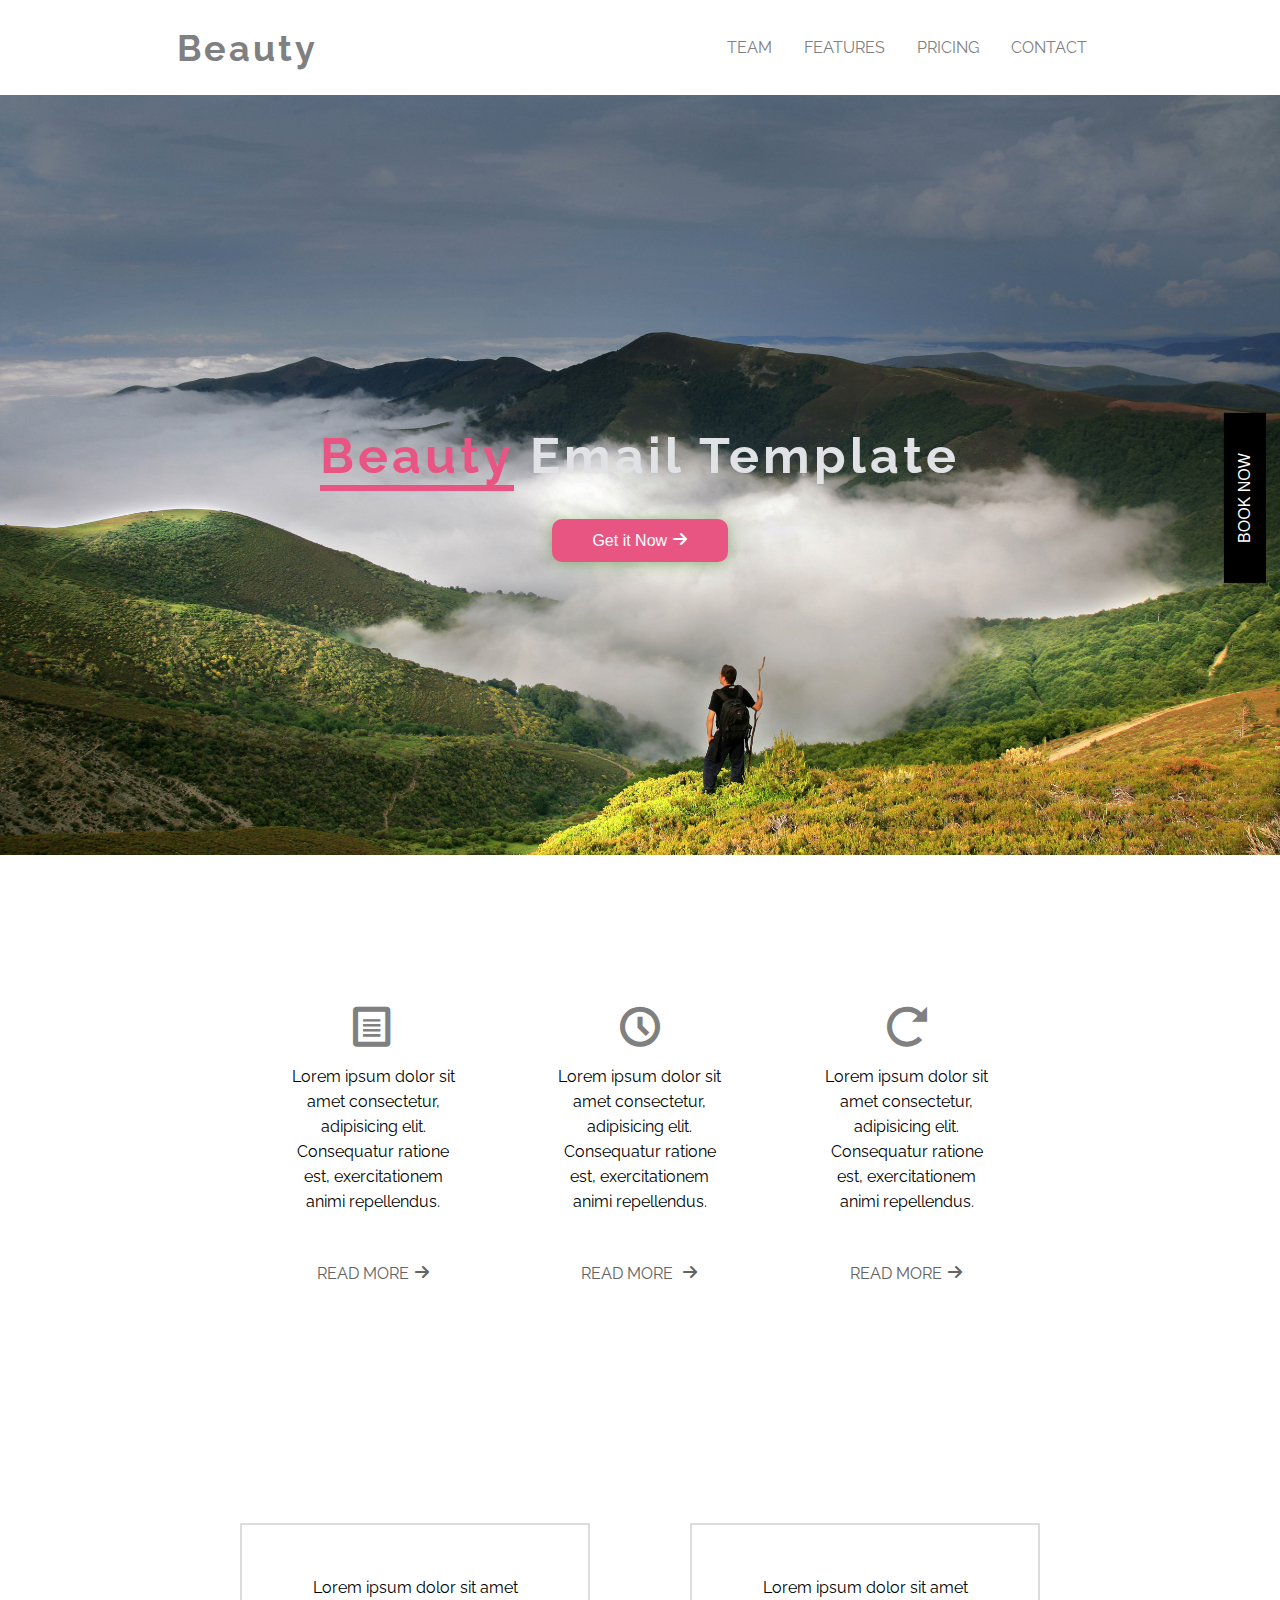
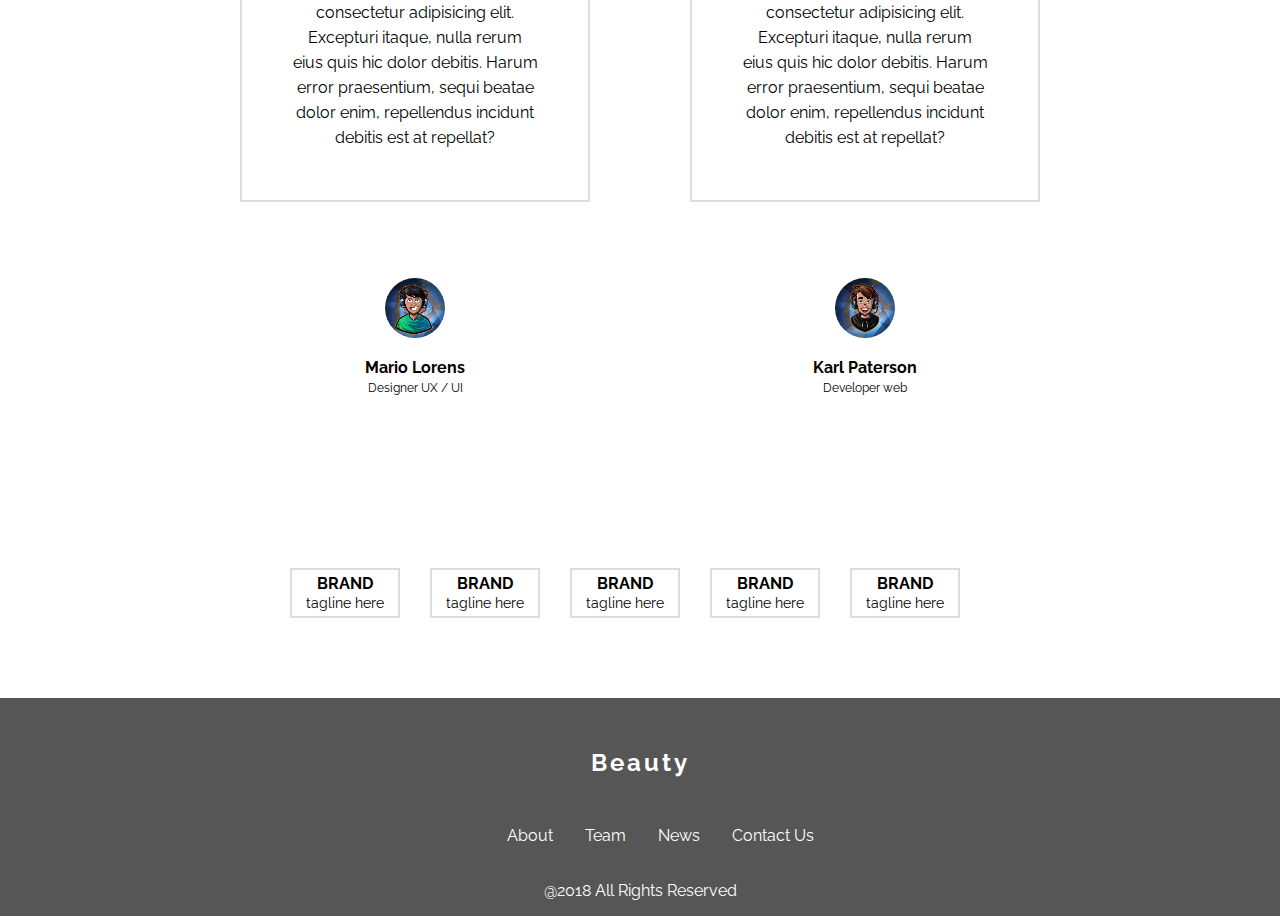
<file: index.html>
<!DOCTYPE html>
<html lang="en">
<head>
	<meta charset="UTF-8">
	<meta name="viewport" content="width=device-width, initial-scale=1.0">
	<meta http-equiv="X-UA-Compatible" content="ie=edge">
	<meta name="description" content="">
	<link rel="stylesheet" href="app/css/main.css">
	<link href="https://fonts.googleapis.com/css?family=Raleway" rel="stylesheet">
	
	<title>Landing</title>
</head>
<body id="body">
 <main class="container">
	<div class="header">
		<div class="logo">
			<span>	
			Beauty
			</span>
		</div>
		<div class="btn-menu">
			<button id="btn-menu"> Menu</button>
		</div>
		<nav class="menu" id="menu">
			<ul>
				<a href="#team">
				<li>team</li></a>
				<a href="#features">
				<li>features</li></a>
				<a href="#pricing">	
				<li>pricing</li></a>
				<a href="#contact">
				<li>contact</li></a>
			</ul>
		</nav>
	</div>
		<section class="cover">
			<figure>
				<img src="app/img/cover.jpg" alt="">
			</figure>
			<div class="cover-center">
			<h1 class="h1"><span class="color">Beauty</span> Email Template</h1>
			<button class="get">Get it Now <i class="icon-arrow-right2"></i></button>
			</div>
			<button class="btn-formulario" id="hide">book now
			</button>
			<div class="form-container" id="formu">
			<form action="" class="form" >
				<label for="firstName" class="first-name">First Name</label>
				<input id="firstName" type="text" required>
				<label for="lastName" class="last-name">Last Name</label>
				<input id="lastName" type="text" required>
				<label for="job">Job</label>
				<input id="job" type="text" required>
				<label for="age">Age</label>
				<input id="age" type="text" required>
				<label for="email">Email</label>
				<input id="email" type="email" required>
				<button>Send</button>
			</form>
			</div>
		</section>
		<section class="features" id="features">
			<div class="col1">
				<i class="icon-file-text"></i>
				<p>
					Lorem ipsum dolor sit amet consectetur, adipisicing elit. Consequatur ratione est, exercitationem animi repellendus.
				</p>
				<a href="" class="link">Read More<span class=" icon-arrow-right2 read"></span></a>
			</div>
			<div class="col2">
			<i class="icon-clock"></i>
				<p>
					Lorem ipsum dolor sit amet consectetur, adipisicing elit. Consequatur ratione est, exercitationem animi repellendus.
				</p>
				<a href="" class="link">Read More <span class=" icon-arrow-right2 read"></span></a>
			</div>
			<div class="col3">
			<i class="icon-spinner11"></i>
				<p>
					Lorem ipsum dolor sit amet consectetur, adipisicing elit. Consequatur ratione est, exercitationem animi repellendus.
				</p>
				<a href="" class="link">Read More<span class="icon-arrow-right2 read"></span></a>
			</div>
		</section>
		<section class="team" id="team">
			<div class="p1">
				<p>Lorem ipsum dolor sit amet consectetur adipisicing elit. Excepturi itaque, nulla rerum eius quis hic dolor debitis. Harum error praesentium, sequi beatae dolor enim, repellendus incidunt debitis est at repellat?</p>
				<figure>
					<img src="app/img/persona2.jpg" alt="">
				</figure>
				<figcaption class="caption">
					Mario Lorens
				</figcaption>
				<span class="work"> Designer UX / UI</span>
			</div>
			<div class="p2">
				<p>Lorem ipsum dolor sit amet consectetur adipisicing elit. Excepturi itaque, nulla rerum eius quis hic dolor debitis.
					Harum error praesentium, sequi beatae dolor enim, repellendus incidunt debitis est at repellat?</p>
				<figure>
					<img src="app/img/persona1.jpg" alt="">
				</figure>
				<figcaption class="caption">
					Karl Paterson
				</figcaption>
				<span class="work"> Developer web</span>
			</div>
		</section>
		<section class="brand" id="pricing">
			<div class="brand-container">
				<p>
					brand
				</p>
				<span>tagline here</span>
			</div>
			<div class="brand-container">
				<p>
					brand
				</p>
				<span>tagline here</span>
			</div>
			<div class="brand-container">
				<p>
					brand
				</p>
				<span>tagline here</span>
			</div>
			<div class="brand-container">
				<p>
					brand
				</p>
				<span>tagline here</span>
			</div>
			<div class="brand-container">
				<p>
					brand
				</p>
				<span>tagline here</span>
			</div>
		</section>
		<footer id="contact">
			<span class="logoFooter">
				Beauty
			</span>
			<ul class="menu-foot">
				<li>About</li>
				<li>Team</li>
				<li>News</li>
				<li>Contact Us</li>
			</ul>
			<p class="copy">
				@2018 All Rights Reserved
			</p>
		</footer>
	</main>
	<script src= "app/js/main.js"></script>
	<script>
	
	</script>
</body>
</html>
</file>
<file: app/css/main.css>
.header {
  display: -webkit-box;
  display: -ms-flexbox;
  display: flex;
  -ms-flex-pack: distribute;
  justify-content: space-around;
  -webkit-box-align: center;
  -ms-flex-align: center;
  align-items: center; }

body {
  margin: 0;
  background: #ffffff;
  font-family: 'Raleway', sans-serif;
  overflow-x: hidden;
  height: 100vh;
  width: 100vw; }

img {
  max-width: 100%; }

.container {
  display: grid;
  grid-template-areas: 'header' 'cover' 'feature' 'team' 'pricing' 'footer';
  grid-template-rows: repeat(6, auto);
  grid-template-columns: auto; }

@font-face {
  font-family: 'icomoon';
  src: url("../fonts/icomoon.eot?rplc2k");
  src: url("../fonts/icomoon.eot?rplc2k#iefix") format("embedded-opentype"), url("../fonts/icomoon.ttf?rplc2k") format("truetype"), url("../fonts/icomoon.woff?rplc2k") format("woff"), url("../fonts/icomoon.svg?rplc2k#icomoon") format("svg");
  font-weight: normal;
  font-style: normal; }

[class^="icon-"],
[class*=" icon-"] {
  /* use !important to prevent issues with browser extensions that change fonts */
  font-family: 'icomoon' !important;
  speak: none;
  font-style: normal;
  font-weight: normal;
  font-variant: normal;
  text-transform: none;
  line-height: 1;
  /* Better Font Rendering =========== */
  -webkit-font-smoothing: antialiased;
  -moz-osx-font-smoothing: grayscale; }

.icon-file-text:before {
  content: "\e922";
  font-size: 40px;
  color: gray; }

.icon-clock:before {
  content: "\e94e";
  font-size: 40px;
  color: gray; }

.icon-spinner11:before {
  content: "\e984";
  font-size: 40px;
  color: gray; }

.icon-arrow-right2:before {
  content: "\ea3c"; }

/**********************MENU**********************************/
.header {
  grid-area: header;
  list-style: none;
  min-height: 95px;
  color: gray; }
  .header .menu ul {
    display: -webkit-box;
    display: -ms-flexbox;
    display: flex;
    text-transform: uppercase;
    list-style: none;
    background: white; }
    .header .menu ul a {
      text-decoration: none;
      color: gray; }
    .header .menu ul li {
      padding: 0.2em 1em;
      -webkit-transition: .5s;
      -o-transition: .5s;
      transition: .5s; }
      .header .menu ul li:hover {
        cursor: pointer;
        background: #1a1717;
        color: #ffffff;
        border-radius: 14px;
        -webkit-transform: scale(1.1);
        -ms-transform: scale(1.1);
        transform: scale(1.1); }

.logo span {
  font-size: 36px;
  font-weight: bold;
  letter-spacing: 3px; }

.btn-menu {
  display: none; }

/***********************COVER***************************/
.cover {
  grid-area: cover;
  position: relative; }
  .cover figure {
    margin: 0; }
  .cover img {
    max-width: 100%; }

.cover-center {
  position: absolute;
  display: -webkit-box;
  display: -ms-flexbox;
  display: flex;
  -webkit-box-pack: center;
  -ms-flex-pack: center;
  justify-content: center;
  -webkit-box-align: center;
  -ms-flex-align: center;
  align-items: center;
  -webkit-box-orient: vertical;
  -webkit-box-direction: normal;
  -ms-flex-direction: column;
  flex-direction: column;
  top: 0;
  left: 0;
  right: 0;
  bottom: 0;
  color: #e0e2e6; }
  .cover-center h1 {
    font-size: 50px;
    letter-spacing: 4px; }
  .cover-center span {
    color: #e95583;
    border-bottom: 6px solid #e95583;
    font-weight: bold; }

.get {
  background: #e95583;
  padding: 12px 40px;
  border: none;
  font-size: 16px;
  border-radius: 10px;
  -webkit-box-shadow: 0 2px 13px 0 rgba(88, 144, 45, 0.49);
  box-shadow: 0 2px 13px 0 rgba(88, 144, 45, 0.49);
  color: #ffffff;
  -webkit-transition: .5s;
  -o-transition: .5s;
  transition: .5s; }
  .get:hover {
    cursor: pointer; }
  .get:active {
    -webkit-transform: scale(0.5);
    -ms-transform: scale(0.5);
    transform: scale(0.5); }

.btn-formulario {
  position: absolute;
  top: 50%;
  display: -webkit-box;
  display: -ms-flexbox;
  display: flex;
  -webkit-box-pack: center;
  -ms-flex-pack: center;
  justify-content: center;
  -webkit-box-align: center;
  -ms-flex-align: center;
  align-items: center;
  -webkit-transform: rotate(-90deg);
  -ms-transform: rotate(-90deg);
  transform: rotate(-90deg);
  right: -50px;
  margin-right: 0;
  background: black;
  padding: 12px 40px;
  color: #ffffff;
  border: none;
  font-size: 16px;
  text-transform: uppercase;
  -webkit-transition: .3s;
  -o-transition: .3s;
  transition: .3s;
  z-index: 5; }
  .btn-formulario:hover {
    cursor: pointer; }
  .btn-formulario:active {
    -webkit-transform: rotate(-90deg) scale(0.5);
    -ms-transform: rotate(-90deg) scale(0.5);
    transform: rotate(-90deg) scale(0.5); }

.form-container {
  display: -webkit-box;
  display: -ms-flexbox;
  display: flex;
  -webkit-box-align: center;
  -ms-flex-align: center;
  align-items: center;
  -webkit-box-pack: center;
  -ms-flex-pack: center;
  justify-content: center;
  position: absolute;
  top: 0;
  bottom: 5px;
  width: 100%;
  background: rgba(233, 85, 131, 0.6);
  opacity: 0;
  visibility: hidden;
  -webkit-animation: modeOut 1s forwards;
  animation: modeOut 1s forwards;
  -webkit-transition: all 1s ease-in;
  -o-transition: all 1s ease-in;
  transition: all 1s ease-in;
  z-index: 1; }
  .form-container.active {
    opacity: 1;
    visibility: visible;
    -webkit-animation: modeIn 1s forwards;
    animation: modeIn 1s forwards; }
  .form-container button {
    color: white;
    background: black;
    border: none;
    padding: 5px 10px;
    cursor: pointer; }

.form input {
  width: 100%;
  font-size: 16px;
  padding: 8px 16px;
  margin-bottom: 5px;
  border-radius: 10px;
  border: 0.5px solid #94e995;
  outline: 0;
  -webkit-box-sizing: border-box;
  box-sizing: border-box; }

.form {
  display: grid;
  grid-template-columns: .6fr 1fr;
  grid-gap: 10px;
  padding: 1em;
  background: #f9f9f9;
  border-radius: 12px;
  max-width: 300px;
  min-width: 100px;
  padding: 1em; }

label {
  padding: 0.5em 0.5em 0.5em 0; }

input {
  padding: 0.7em;
  margin-bottom: 0.5rem; }
  input:focus {
    outline: 0; }

label {
  grid-column: 1 / 2; }

input,
button {
  grid-column: 2 / 3; }

.check {
  display: -webkit-box;
  display: -ms-flexbox;
  display: flex;
  -webkit-box-pack: center;
  -ms-flex-pack: center;
  justify-content: center; }
  .check label {
    padding: 3px; }

@-webkit-keyframes modeIn {
  0% {
    -webkit-transform: translateX(-3000px);
    transform: translateX(-3000px); }
  60% {
    -webkit-transform: translateX(25px);
    transform: translateX(25px); }
  75% {
    -webkit-transform: translateX(-10px);
    transform: translateX(-10px); }
  90% {
    -webkit-transform: translateX(135px);
    transform: translateX(135px); } }

@keyframes modeIn {
  0% {
    -webkit-transform: translateX(-3000px);
    transform: translateX(-3000px); }
  60% {
    -webkit-transform: translateX(25px);
    transform: translateX(25px); }
  75% {
    -webkit-transform: translateX(-10px);
    transform: translateX(-10px); }
  90% {
    -webkit-transform: translateX(135px);
    transform: translateX(135px); } }

@-webkit-keyframes modeOut {
  0% {
    -webkit-transform: translateX(5px);
    transform: translateX(5px); }
  60% {
    -webkit-transform: translateX(-10px);
    transform: translateX(-10px); }
  75% {
    -webkit-transform: translateX(25px);
    transform: translateX(25px); }
  100% {
    -webkit-transform: translateX(-3000px);
    transform: translateX(-3000px); } }

@keyframes modeOut {
  0% {
    -webkit-transform: translateX(5px);
    transform: translateX(5px); }
  60% {
    -webkit-transform: translateX(-10px);
    transform: translateX(-10px); }
  75% {
    -webkit-transform: translateX(25px);
    transform: translateX(25px); }
  100% {
    -webkit-transform: translateX(-3000px);
    transform: translateX(-3000px); } }

/************************FEATURES*********************/
.features {
  grid-area: feature;
  display: grid;
  grid-template: 1fr/repeat(3, 1fr);
  margin: 100px auto;
  padding: 3em 0 2em;
  max-width: 800px; }

.col1, .col2, .col3 {
  text-align: center;
  padding: 0 50px; }
  .col1 .read, .col2 .read, .col3 .read {
    margin-left: 5px; }
  .col1 p, .col2 p, .col3 p {
    margin-bottom: 50px;
    line-height: 25px; }

.link {
  text-decoration: none;
  text-transform: uppercase;
  margin-top: 30px;
  color: #636363; }

.team {
  grid-area: team;
  display: grid;
  grid-template: 1fr/repeat(2, 1fr);
  gap: 100px;
  margin: 60px auto;
  padding: 2em 0 2em;
  max-width: 800px; }

.p1, .p2 {
  text-align: center; }
  .p1 p, .p2 p {
    border: 2px solid gainsboro;
    padding: 50px;
    line-height: 25px; }
  .p1 img, .p2 img {
    border-radius: 50%;
    min-width: 20px;
    max-width: 60px;
    margin-top: 60px; }

.caption {
  font-weight: bold; }

.work {
  font-size: 12px; }

.brand {
  grid-area: pricing;
  display: -webkit-box;
  display: -ms-flexbox;
  display: flex;
  max-width: 800px;
  margin: 80px auto; }

.brand-container {
  margin-right: 30px;
  border: 2px solid gainsboro;
  padding: 4px 14px;
  text-align: center; }
  .brand-container p {
    margin: 0;
    text-transform: uppercase;
    font-size: 16px;
    font-weight: bold; }
  .brand-container span {
    font-size: 14px; }

/**********************FOORTER*************************/
footer {
  grid-area: footer;
  background: rgba(7, 6, 6, 0.678);
  color: white;
  display: -webkit-box;
  display: -ms-flexbox;
  display: flex;
  -webkit-box-align: center;
  -ms-flex-align: center;
  align-items: center;
  -webkit-box-pack: center;
  -ms-flex-pack: center;
  justify-content: center;
  -webkit-box-orient: vertical;
  -webkit-box-direction: normal;
  -ms-flex-direction: column;
  flex-direction: column;
  padding-top: 50px; }

.menu-foot {
  display: -webkit-box;
  display: -ms-flexbox;
  display: flex;
  list-style: none; }
  .menu-foot li {
    padding: 0.2em 1em; }

.logoFooter {
  font-size: 24px;
  font-weight: bold;
  letter-spacing: 3px;
  padding-bottom: 30px; }

@media screen and (max-width: 640px) {
  .container {
    display: block; }
  .header {
    display: grid;
    grid-template-columns: 50% 50%;
    grid-template-rows: auto auto;
    -webkit-box-pack: center;
    -ms-flex-pack: center;
    justify-content: center;
    -webkit-box-align: center;
    -ms-flex-align: center;
    align-items: center;
    padding: 10px 30px;
    min-height: 0; }
  .logo span {
    font-size: 26px;
    grid-row: 1 / 2;
    grid-column: 1/2; }
  .header .menu {
    opacity: 0;
    visibility: hidden;
    font-size: 13px; }
    .header .menu.active1 {
      opacity: 1;
      visibility: visible;
      grid-row: 2/3;
      grid-column: 1/-1;
      -webkit-animation: modeIn 1s ease-in;
      animation: modeIn 1s ease-in; }
      .header .menu.active1 ul {
        display: -webkit-box;
        display: -ms-flexbox;
        display: flex;
        -webkit-box-pack: center;
        -ms-flex-pack: center;
        justify-content: center;
        -webkit-box-align: center;
        -ms-flex-align: center;
        align-items: center;
        -webkit-box-orient: vertical;
        -webkit-box-direction: normal;
        -ms-flex-direction: column;
        flex-direction: column;
        background: rgba(233, 85, 131, 0.3);
        border-radius: 20px;
        padding: 0;
        width: 100%; }
      .header .menu.active1 a li {
        color: #252525;
        border-bottom: solid 2px #e95583;
        background: #f9f9f9; }
        .header .menu.active1 a li:hover {
          color: white;
          background: black; }
  .cover-center .h1,
  .color {
    font-size: 20px; }
  .get,
  .btn-formulario {
    font-size: 13px; }
  .features,
  .team,
  .menu-foot {
    display: block;
    text-align: center; }
  .brand {
    -ms-flex-wrap: wrap;
    flex-wrap: wrap;
    -webkit-box-pack: center;
    -ms-flex-pack: center;
    justify-content: center;
    -webkit-box-align: center;
    -ms-flex-align: center;
    align-items: center; }
    .brand .brand-container {
      margin-bottom: 15px; }
  .form {
    display: grid;
    grid-template-columns: .3fr 1fr;
    /* grid-gap: 10px; */
    padding: 1em;
    background: #f9f9f9;
    border-radius: 12px;
    max-width: 200px;
    min-width: 200px; }
    .form input {
      width: 100%;
      font-size: 12px;
      padding: 4px 8px;
      margin-bottom: 5px;
      border-radius: 10px;
      border: 0.5px solid #94e995;
      outline: 0;
      -webkit-box-sizing: border-box;
      box-sizing: border-box; }
    .form label {
      padding: 0; }
  .btn-menu {
    display: block;
    grid-row: 1/2;
    grid-column: 2/3;
    justify-self: end; }
    .btn-menu button {
      background: black;
      color: white;
      padding: 4px 12px;
      border: none;
      cursor: pointer; } }
</file>
